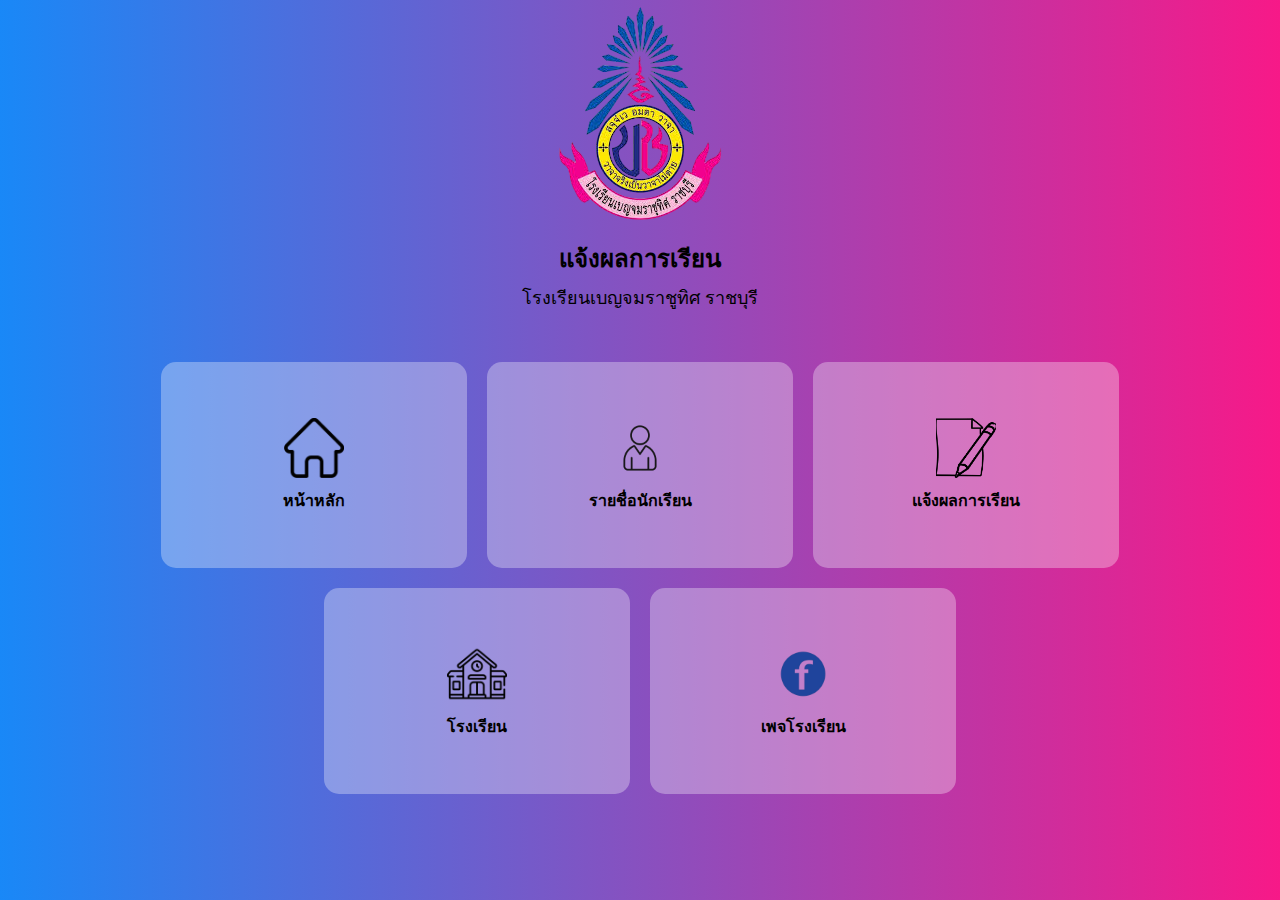
<file: index.html>
<!DOCTYPE html>
<html lang="th">
<head>
    <meta charset="UTF-8">
    <meta name="viewport" content="width=device-width, initial-scale=1.0">
    <title>แจ้งผลการเรียน</title>
    <style>
        body {
            font-family: 'Arial', sans-serif;
            margin: 0;
            padding: 0;
            background-image: linear-gradient(90deg, rgba(25, 136, 247, 1) 0%, rgba(247, 25, 136, 1) 100%);
            text-align: center;
        }

        .logo img {
            width: 150px;
            height: auto;
            margin-top: 20px;
        }

        .title {
            font-size: 24px;
            font-weight: bold;
            margin-top: 10px;
            color: #000000;
        }

        .subtitle {
            font-size: 18px;
            margin-top: 5px;
            color: #000000;
        }

        .button-container {
            display: flex;
            flex-wrap: wrap;
            justify-content: center;
            gap: 20px;
            margin-top: 50px;
        }

        .button {
            width: calc(100% / 3 - 30px); /* ขนาดกล่อง 1/3 ของความกว้างหน้าจอ */
            max-width: 300px;
            height: 200px;
            background-color: rgba(255, 255, 255, 0.322);
            color: black;
            border: 3px solid rgba(11, 15, 252, 0);
            border-radius: 15px;
            display: flex;
            flex-direction: column;
            align-items: center;
            justify-content: center;
            text-decoration: none;
            transition: transform 0.3s, background-color 0.3s;
        }

        .button img {
            width: 60px;
            height: 60px;
            margin-bottom: 10px;
        }

        .button span {
            font-size: 16px;
            font-weight: bold;
            color: black;
        }

        .button:hover {
            background-color: #f0f0f0;
            transform: scale(1.1);
        }

        @media (max-width: 300px) {
            .button {
                width: calc(60px / 2 - 20px); /* แบ่งเป็น 2 คอลัมน์สำหรับหน้าจอเล็ก */
            }
        }

        @media (max-width: 480px) {
            .button {
                width: 100%; /* เต็มหน้าจอสำหรับมือถือ */
            }
        }
    </style>
</head>
<body>
    <img src="logo Bj.jpg" alt="โรงเรียนเบญจมราชูทิศ ราชบุรี">
    <div class="title">แจ้งผลการเรียน</div>
    <div class="subtitle">โรงเรียนเบญจมราชูทิศ ราชบุรี</div>

    <div class="button-container">
        <!--แถว1-->
        <!-- กล่องหน้าหลัก -->
        <a href="index.html" class="button">
            <img src="home.jpg" alt="หน้าหลัก">
            <span>หน้าหลัก</span>
        </a>

        <!-- กล่องรายชื่อนักเรียน -->
        <a href="#" class="button">
            <img src="Studen.jpg" alt="รายชื่อนักเรียน">
            <span>รายชื่อนักเรียน</span>
        </a>

        <!-- กล่องแจ้งผลการเรียน -->
        <a href="grade.html" class="button">
            <img src="grade.jpg" alt="แจ้งผลการเรียน">
            <span>แจ้งผลการเรียน</span>
        </a>
        <!--แถว2-->
        <!-- กล่องโรงเรียน -->
        <a href="https://www.ben.ac.th/main/" class="button">
            <img src="school.jpg" alt="โรงเรียน">
            <span>โรงเรียน</span>
        </a>

        <!-- กล่องเพจโรงเรียน -->
        <a href="https://web.facebook.com/benjama.bj" class="button">
            <img src="facebook.jpg" alt="เพจโรงเรียน">
            <span>เพจโรงเรียน</span>
        </a>
    </div>
</body>
</html>
</file>
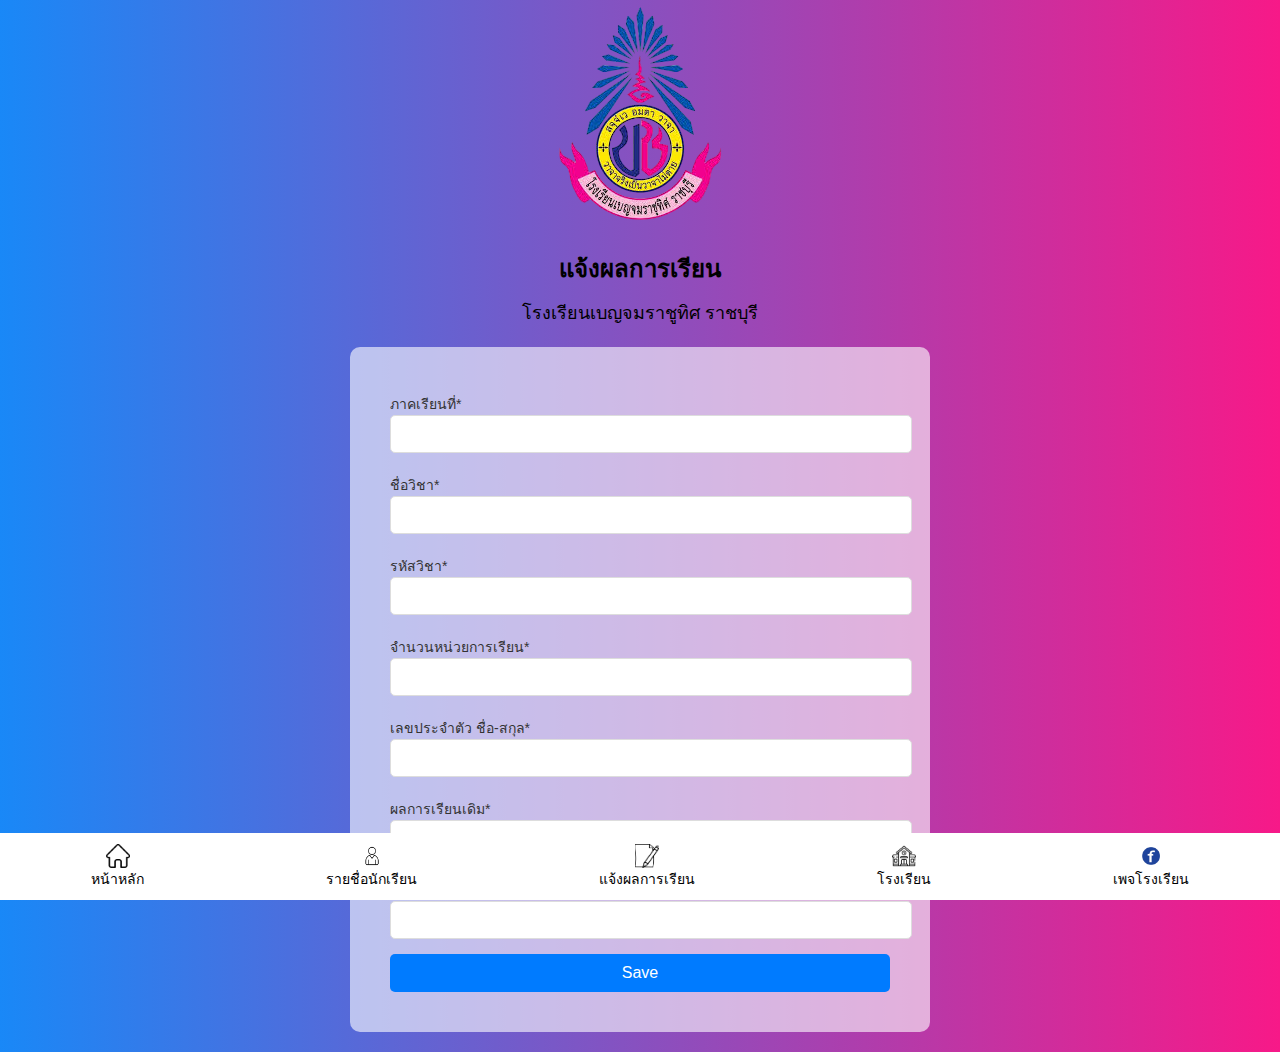
<file: grade.html>
<!DOCTYPE html>
<html lang="th">
<head>
    <meta charset="UTF-8">
    <meta name="viewport" content="width=device-width, initial-scale=1.0">
    <title>แจ้งผลการเรียน</title>
    <style>
        body {
            font-family: 'Arial', sans-serif;
            margin: 0;
            padding: 0;
            background-image: linear-gradient(90deg, rgba(25, 136, 247, 1) 0%, rgba(247, 25, 136, 1) 100%);
            text-align: center;
        }

        .logo {
            margin-top: 150px;
        }

        .logo img {
            width: 150px;
            height: auto;
            margin-top: 20px;
        }

        .title {
            font-size: 24px;
            font-weight: bold;
            margin-top: 20px;
            color: #000000;
        }

        .subtitle {
            font-size: 18px;
            margin-top: 10px;
            color: #000000;
        }

        .footer {
            margin-top: 50px;
            font-size: 14px;
            color: #999;
        }

        .navbar {
            position: fixed;
            bottom: 0;
            width: 100%;
            background-color: #ffffff;
            border-top: 1px solid #00000000;
            display: flex;
            justify-content: space-around;
            padding: 10px 0;
        }

        .navbar a {
            text-decoration: none;
            color: #000000;
            font-size: 14px;
            display: flex;
            flex-direction: column;
            align-items: center;
        }

        .navbar a:hover {
            color: #6b2828;
        }

        .navbar img {
            width: 24px;
            height: 24px;
        }

        .form-container {
            margin: 20px auto;
            width: 70%;
            max-width: 500px;
            background: #ffffff9a;
            padding: 40px;
            border-radius: 10px;
            box-shadow: 0 2px 5px rgba(0, 0, 0, 0);
            text-align: left;
        }

        .form-container label {
            display: block;
            margin: 6px 0 0px;
            font-size: 14px;
            color: #333;
        }

        .form-container input, .form-container select {
            width: 100%;
            padding: 10px;
            margin-bottom: 15px;
            border: 1px solid #ddd;
            border-radius: 5px;
            font-size: 14px;
        }

        .form-container button {
            width: 100%;
            padding: 10px;
            background-color: #007bff;
            color: #fff;
            border: none;
            border-radius: 5px;
            font-size: 16px;
            cursor: pointer;
        }

        .form-container button:hover {
            background-color: #0056b3;
        }
    </style>
</head>
<body>
    <img src="logo Bj.jpg" alt="โรงเรียนเบญจมราชูทิศ ราชบุรี">
    </div>
    <div class="title">แจ้งผลการเรียน</div>
    <div class="subtitle">โรงเรียนเบญจมราชูทิศ ราชบุรี</div>

    <div class="form-container">
        <form>
            <label for="semester">ภาคเรียนที่*</label>
            <input type="text" id="semester" name="semester" required>

            <label for="subject-name">ชื่อวิชา*</label>
            <input type="text" id="subject-name" name="subject-name" required>

            <label for="subject-code">รหัสวิชา*</label>
            <input type="text" id="subject-code" name="subject-code" required>

            <label for="unit-count">จำนวนหน่วยการเรียน*</label>
            <input type="text" id="unit-count" name="unit-count" required>

            <label for="student-info">เลขประจำตัว ชื่อ-สกุล*</label>
            <input type="text" id="student-info" name="student-info" required>

            <label for="original-result">ผลการเรียนเดิม*</label>
            <input type="text" id="original-result" name="original-result" required>

            <label for="final-result">ผลการสอบแก้ตัว*</label>
            <input type="text" id="final-result" name="final-result" required>

            <button type="submit">Save</button>
        </form>
    </div>

    <div class="navbar">
        <a href="index.html">
            <img src="home.jpg" alt="Home">
            <span>หน้าหลัก</span>
        </a>
        <a href="#">
            <img src="Studen.jpg" alt="รายชื่อนักเรียน">
            <span>รายชื่อนักเรียน</span>
        </a>
        <a href="http://127.0.0.1:5502/grade.html">
            <img src="grade.jpg" alt="แจ้งผลการเรียน">
            <span>แจ้งผลการเรียน</span>
        </a>
        <a href="https://www.ben.ac.th/main/" class="button">
            <img src="school.jpg" alt="โรงเรียน">
            <span>โรงเรียน</span>
        </a>
        <a href="https://web.facebook.com/benjama.bj" class="button">
            <img src="facebook.jpg" alt="เพจโรงเรียน">
            <span>เพจโรงเรียน</span>
        </a>
    </div>
</body>
</html>
</file>
